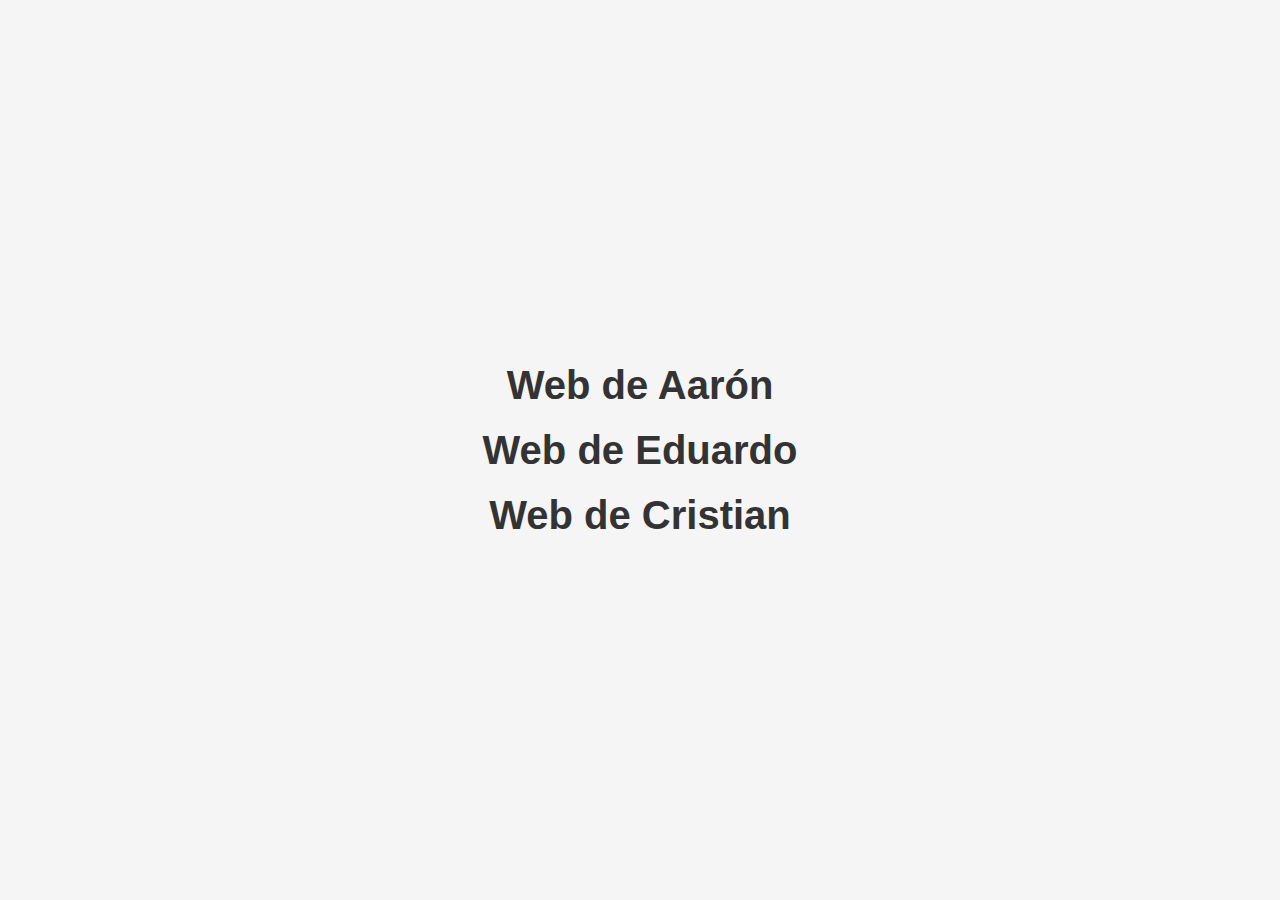
<file: index.html>
<!DOCTYPE html>
<html lang="es">
<head>
    <meta charset="UTF-8">
    <meta name="viewport" content="width=device-width, initial-scale=1.0">
    <title>Títulos Bonitos</title>
    <link rel="stylesheet" href="styles.css">
</head>
<body>
    <div class="title-container">
        <a href="aaron/index.html"class="title-link">Web de Aarón   </a>
        <a href="edu/Web de coches/index.html" class="title-link">Web de Eduardo</a>
        <a href="cristian/index.html" class="title-link">Web de Cristian</a>
    </div>
</body>
</html>
</file>
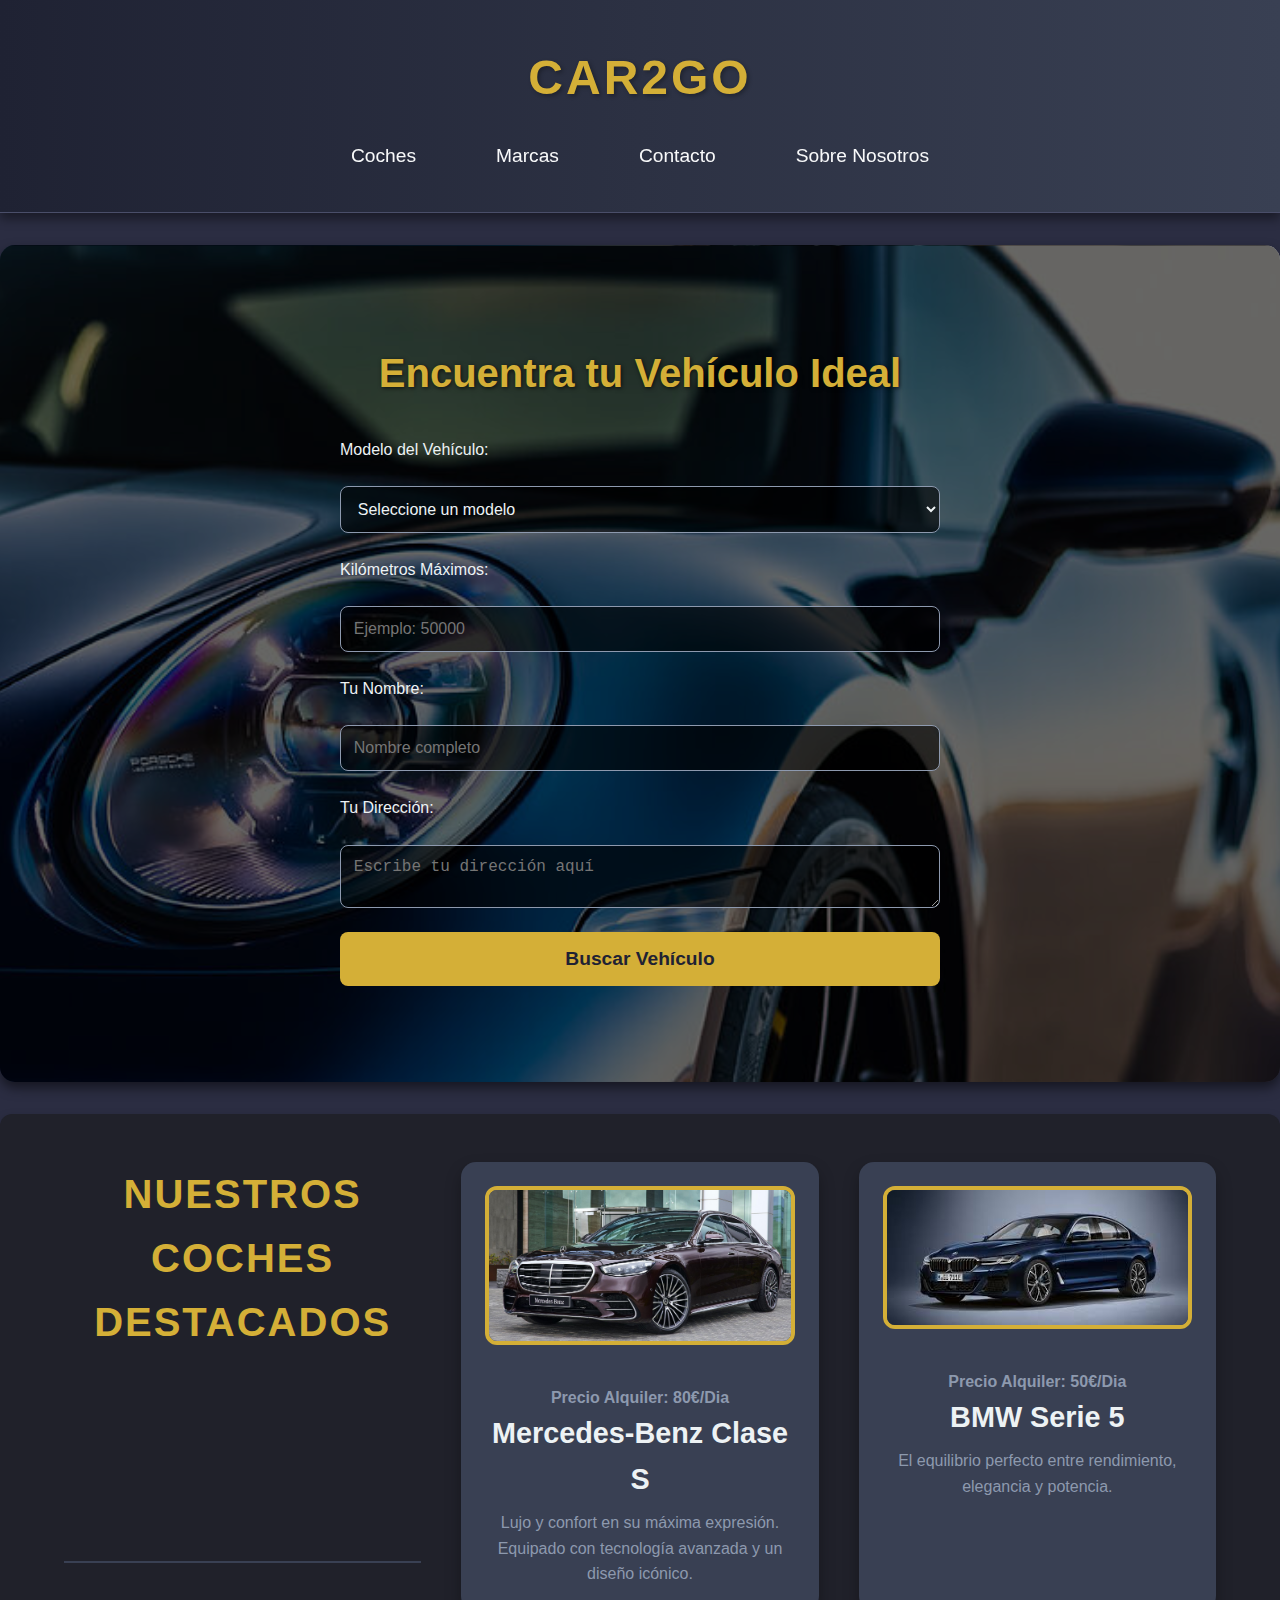
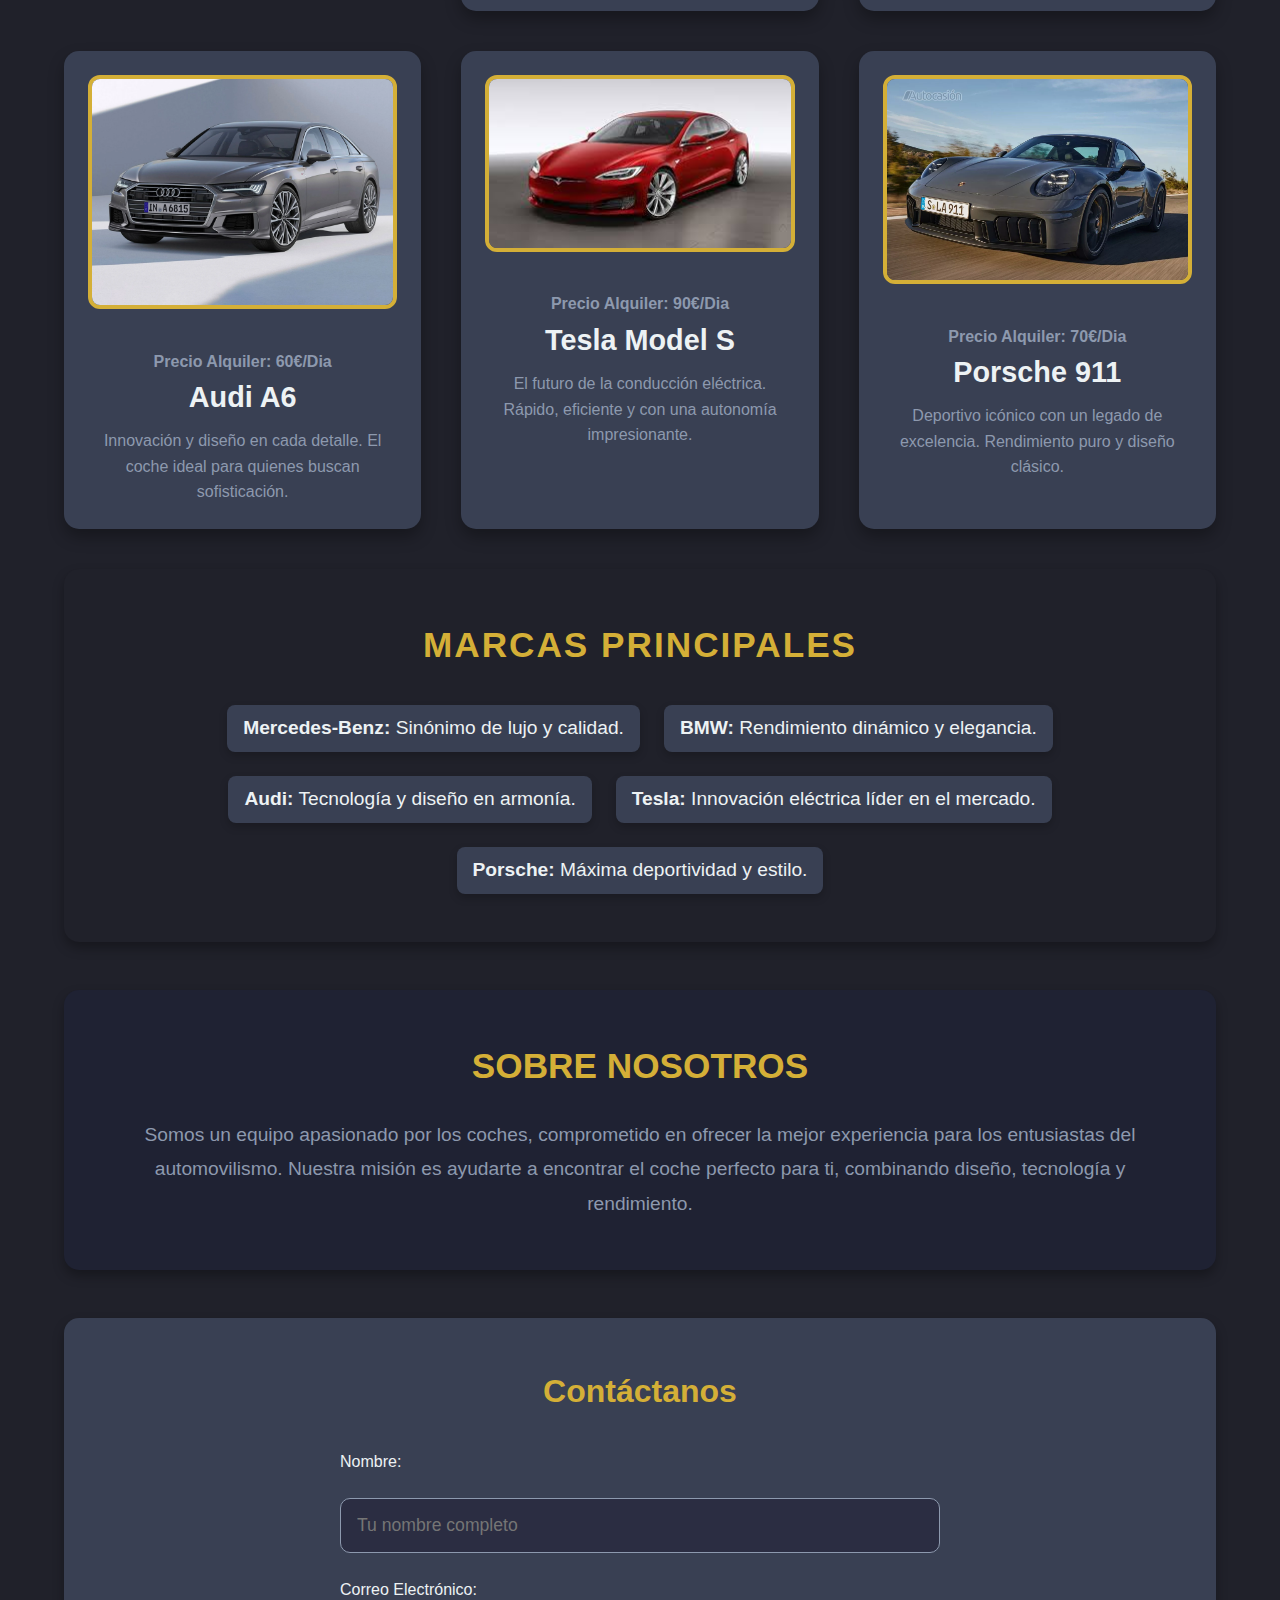
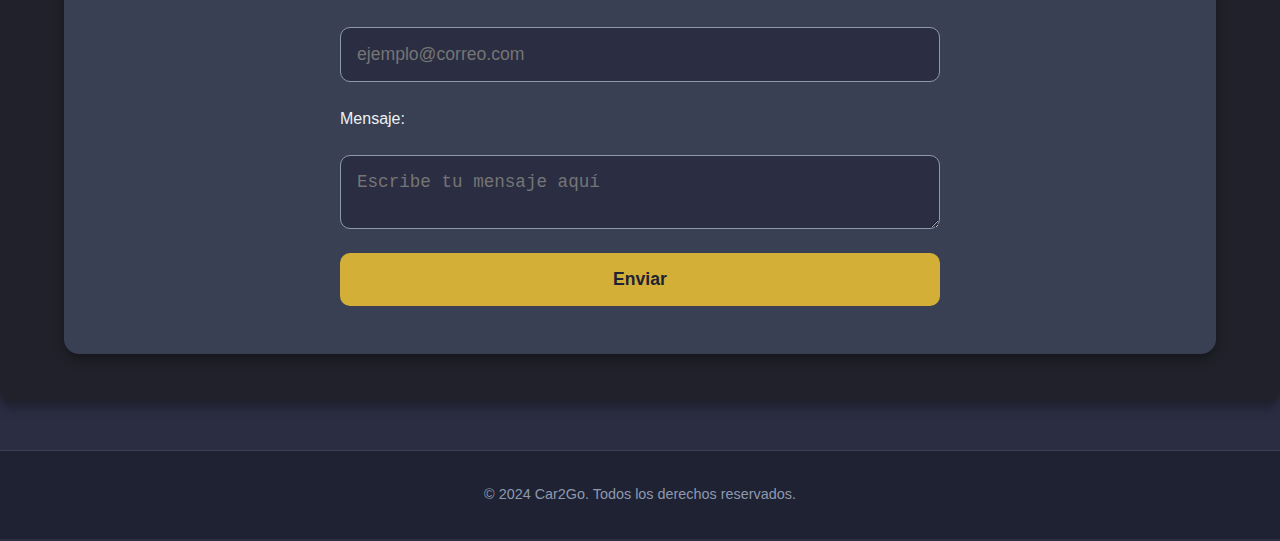
<file: aaron/index.html>
<!DOCTYPE html>
<html lang="es">
<head>
    <meta charset="UTF-8">
    <meta name="viewport" content="width=device-width, initial-scale=1.0">
    <meta name="description" content="Explora nuestra colección de coches destacados, incluyendo marcas como Mercedes, BMW y más. Descubre información detallada y contáctanos para saber más.">
    <title>Car2Go</title>
    <link rel="stylesheet" href="styles.css">

</head>



<body>
    <!-- Cabecera -->
    <header>
        <h1>Car2Go</h1>
        <nav>
            <ul>
                <li><a href="#coches">Coches</a></li>
                <li><a href="#marcas">Marcas</a></li>
                <li><a href="#contacto">Contacto</a></li>
                <li><a href="#sobre-nosotros">Sobre Nosotros</a></li>
            </ul>
        </nav>
    </header>

    <!-- Contenido Principal -->


    <section id="filtro-vehiculos" class="filtro-vehiculos">
        <h2>Encuentra tu Vehículo Ideal</h2>
        <form>
            <label for="modelo">Modelo del Vehículo:</label>
            <select id="modelo" name="modelo" required>
                <option value="" disabled selected>Seleccione un modelo</option>
                <option value="mercedes-benz-clase-s">Mercedes-Benz Clase S</option>
                <option value="bmw-serie-5">BMW Serie 5</option>
                <option value="audi-a6">Audi A6</option>
                <option value="tesla-model-s">Tesla Model S</option>
                <option value="porsche-911">Porsche 911</option>
            </select>
    
            <label for="kilometros">Kilómetros Máximos:</label>
            <input type="number" id="kilometros" name="kilometros" required placeholder="Ejemplo: 50000">
    
            <label for="nombre">Tu Nombre:</label>
            <input type="text" id="nombre" name="nombre" required placeholder="Nombre completo">
    
            <label for="direccion">Tu Dirección:</label>
            <textarea id="direccion" name="direccion" required placeholder="Escribe tu dirección aquí"></textarea>
    
            <button type="submit">Buscar Vehículo</button>
        </form>
    </section>
    










    
    <main>
        <!-- Sección de Coches -->
        <section id="coches" class="coches">
            <h2>Nuestros Coches Destacados</h2>
            <article class="coche">
                <img src="clases.jpg" alt="Mercedes-Benz Clase S">
                <p class="precio">Precio Alquiler: 80€/Dia</p>
                <h3>Mercedes-Benz Clase S</h3>
                <p>Lujo y confort en su máxima expresión. Equipado con tecnología avanzada y un diseño icónico.</p>
            </article>
            <article class="coche">
                <img src="descarga.jpg" alt="BMW Serie 5">
                <p class="precio">Precio Alquiler: 50€/Dia</p>
                <h3>BMW Serie 5</h3>
                <p>El equilibrio perfecto entre rendimiento, elegancia y potencia.</p>
            </article>
            <article class="coche">
                <img src="audia6.jpg" alt="Audi A6">
                <p class="precio">Precio Alquiler: 60€/Dia</p>
                <h3>Audi A6</h3>
                <p>Innovación y diseño en cada detalle. El coche ideal para quienes buscan sofisticación.</p>
            </article>
            <article class="coche">
                <img src="teslass.jpg" alt="Tesla Model S">
                <p class="precio">Precio Alquiler: 90€/Dia</p>
                <h3>Tesla Model S</h3>
                <p>El futuro de la conducción eléctrica. Rápido, eficiente y con una autonomía impresionante.</p>
            </article>
            <article class="coche">
                <img src="porche911.jpg" alt="Porsche 911">
                <p class="precio">Precio Alquiler: 70€/Dia</p>
                <h3>Porsche 911</h3>
                <p>Deportivo icónico con un legado de excelencia. Rendimiento puro y diseño clásico.</p>
            </article>
        </section>

        <!-- Sección de Marcas -->
        <section id="marcas" class="marcas">
            <h2>Marcas Principales</h2>
            <ul>
                <li><strong>Mercedes-Benz:</strong> Sinónimo de lujo y calidad.</li>
                <li><strong>BMW:</strong> Rendimiento dinámico y elegancia.</li>
                <li><strong>Audi:</strong> Tecnología y diseño en armonía.</li>
                <li><strong>Tesla:</strong> Innovación eléctrica líder en el mercado.</li>
                <li><strong>Porsche:</strong> Máxima deportividad y estilo.</li>
            </ul>
        </section>

        <!-- Sección Sobre Nosotros -->
        <section id="sobre-nosotros" class="sobre-nosotros">
            <h2>Sobre Nosotros</h2>
            <p>Somos un equipo apasionado por los coches, comprometido en ofrecer la mejor experiencia para los entusiastas del automovilismo. Nuestra misión es ayudarte a encontrar el coche perfecto para ti, combinando diseño, tecnología y rendimiento.</p>
        </section>

        <!-- Sección de Contacto -->
        <section id="contacto" class="contacto">
            <h2>Contáctanos</h2>
            <form>
                <label for="nombre">Nombre:</label>
                <input type="text" id="nombre" name="nombre" required placeholder="Tu nombre completo">
                
                <label for="email">Correo Electrónico:</label>
                <input type="email" id="email" name="email" required placeholder="ejemplo@correo.com">
                
                <label for="mensaje">Mensaje:</label>
                <textarea id="mensaje" name="mensaje" required placeholder="Escribe tu mensaje aquí"></textarea>
                
                <button type="submit">Enviar</button>
            </form>
        </section>
    </main>

    <!-- Pie de Página -->
    <footer>
        <p>&copy; 2024 Car2Go. Todos los derechos reservados.</p>
    </footer>
</body>
</html>
</file>
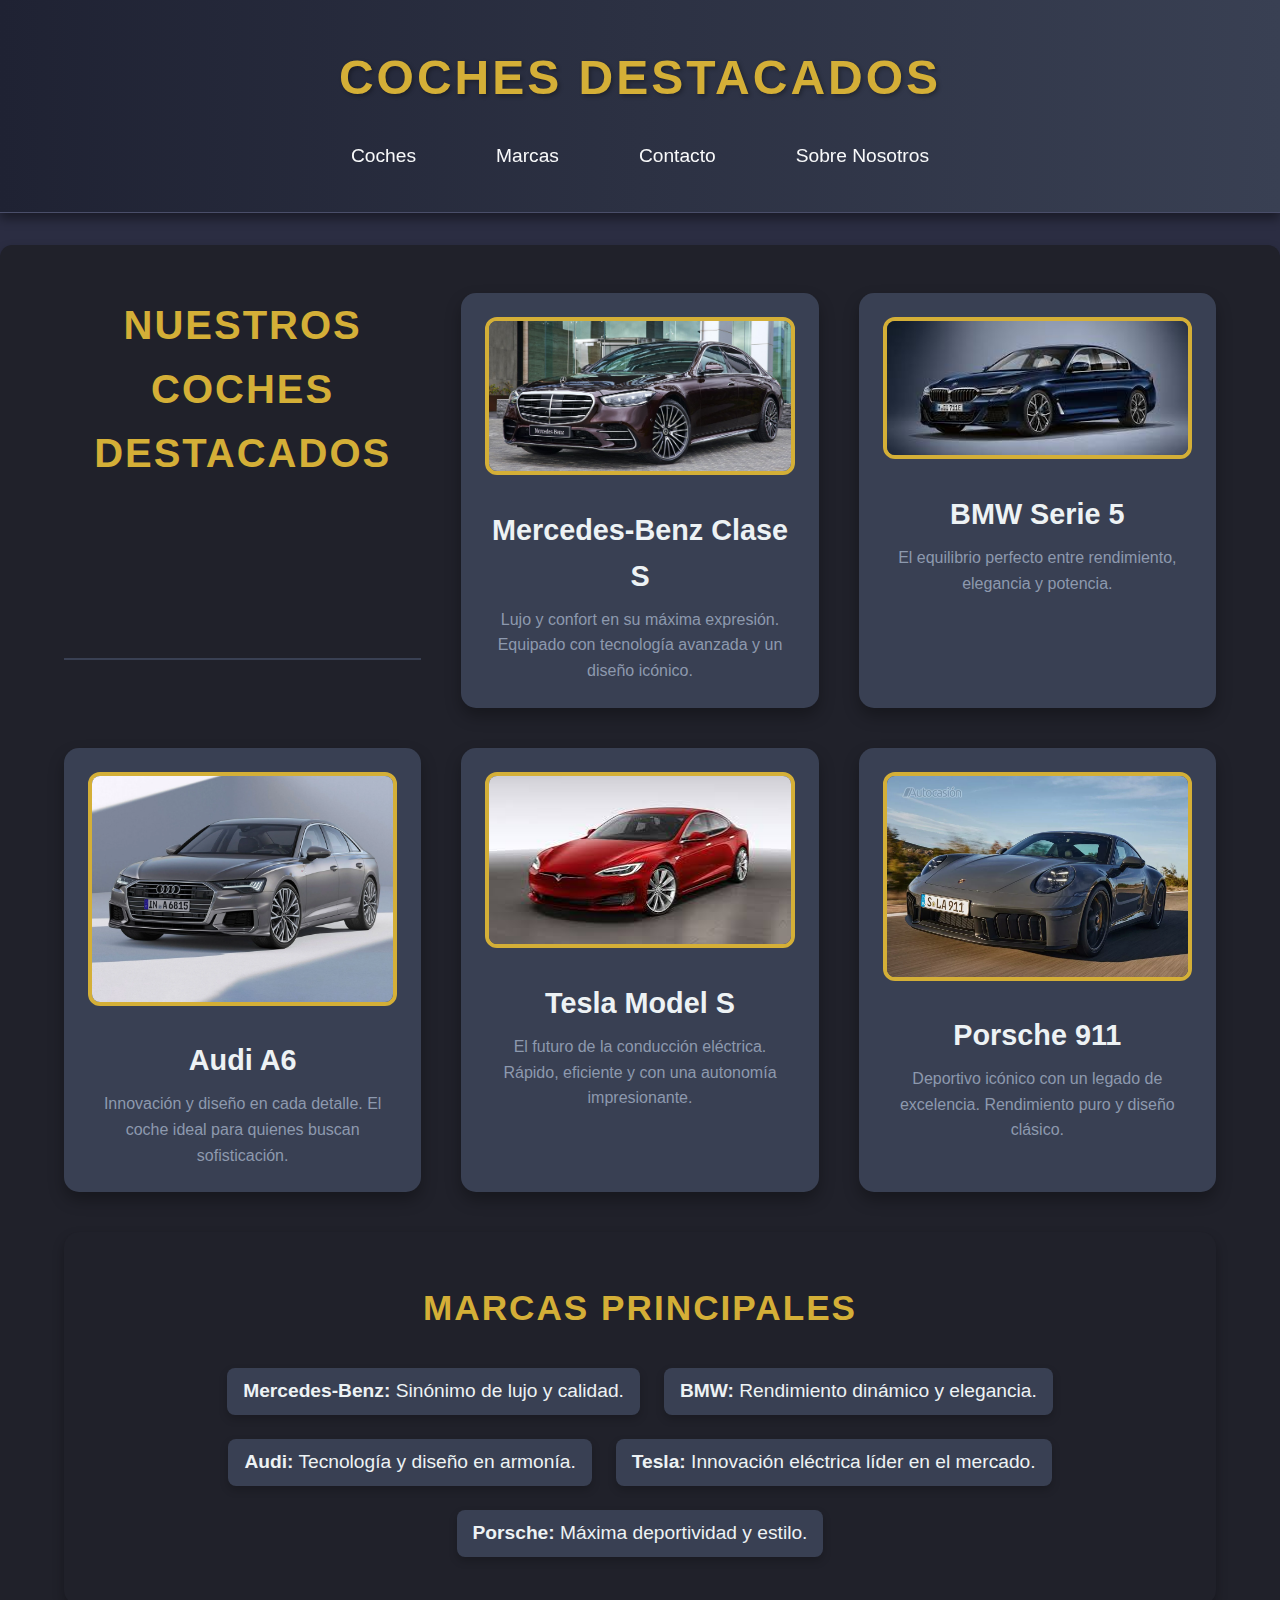
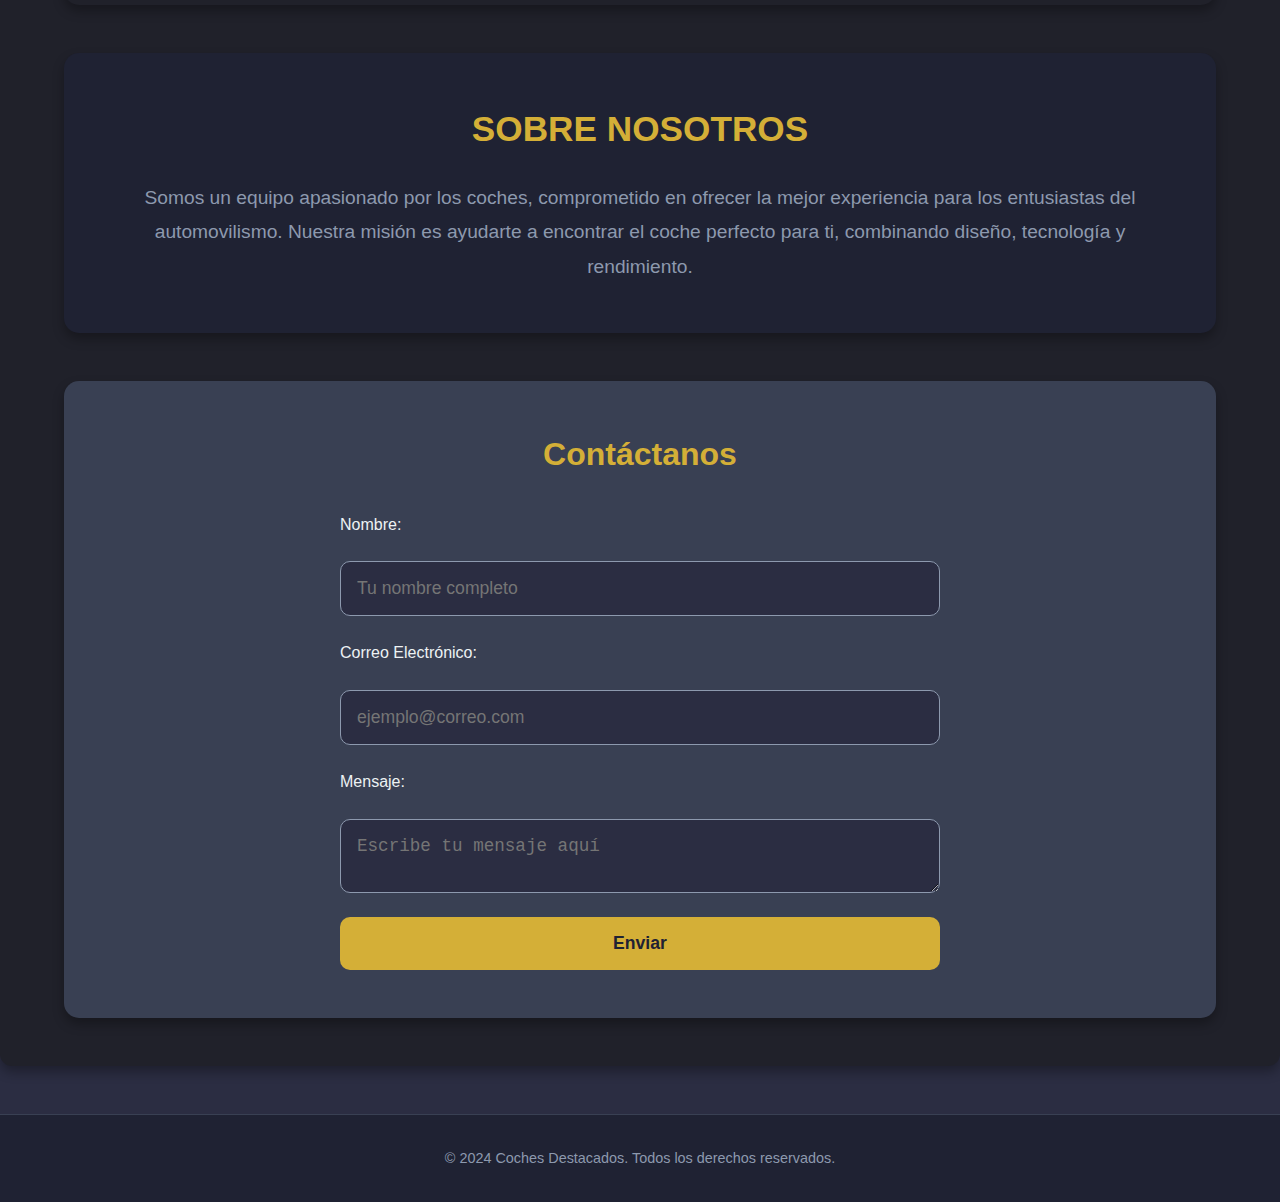
<file: cristian/index.html>
<!DOCTYPE html>
<html lang="es">
<head>
    <meta charset="UTF-8">
    <meta name="viewport" content="width=device-width, initial-scale=1.0">
    <meta name="description" content="Explora nuestra colección de coches destacados, incluyendo marcas como Mercedes, BMW y más. Descubre información detallada y contáctanos para saber más.">
    <title>Coches Destacados</title>
    <link rel="stylesheet" href="styles.css">
    <link rel="preconnect" href="https://fonts.googleapis.com">
    <link href="https://fonts.googleapis.com/css2?family=Roboto:wght@400;500;700&display=swap" rel="stylesheet">
</head>
<body>
    <!-- Cabecera -->
    <header>
        <h1>Coches Destacados</h1>
        <nav>
            <ul>
                <li><a href="#coches">Coches</a></li>
                <li><a href="#marcas">Marcas</a></li>
                <li><a href="#contacto">Contacto</a></li>
                <li><a href="#sobre-nosotros">Sobre Nosotros</a></li>
            </ul>
        </nav>
    </header>

    <!-- Contenido Principal -->
    <main>
        <!-- Sección de Coches -->
        <section id="coches" class="coches">
            <h2>Nuestros Coches Destacados</h2>
            <article class="coche">
                <img src="clases.jpg" alt="Mercedes-Benz Clase S">
                <h3>Mercedes-Benz Clase S</h3>
                <p>Lujo y confort en su máxima expresión. Equipado con tecnología avanzada y un diseño icónico.</p>
            </article>
            <article class="coche">
                <img src="descarga.jpg" alt="BMW Serie 5">
                <h3>BMW Serie 5</h3>
                <p>El equilibrio perfecto entre rendimiento, elegancia y potencia.</p>
            </article>
            <article class="coche">
                <img src="audia6.jpg" alt="Audi A6">
                <h3>Audi A6</h3>
                <p>Innovación y diseño en cada detalle. El coche ideal para quienes buscan sofisticación.</p>
            </article>
            <article class="coche">
                <img src="teslass.jpg" alt="Tesla Model S">
                <h3>Tesla Model S</h3>
                <p>El futuro de la conducción eléctrica. Rápido, eficiente y con una autonomía impresionante.</p>
            </article>
            <article class="coche">
                <img src="porche911.jpg" alt="Porsche 911">
                <h3>Porsche 911</h3>
                <p>Deportivo icónico con un legado de excelencia. Rendimiento puro y diseño clásico.</p>
            </article>
        </section>

        <!-- Sección de Marcas -->
        <section id="marcas" class="marcas">
            <h2>Marcas Principales</h2>
            <ul>
                <li><strong>Mercedes-Benz:</strong> Sinónimo de lujo y calidad.</li>
                <li><strong>BMW:</strong> Rendimiento dinámico y elegancia.</li>
                <li><strong>Audi:</strong> Tecnología y diseño en armonía.</li>
                <li><strong>Tesla:</strong> Innovación eléctrica líder en el mercado.</li>
                <li><strong>Porsche:</strong> Máxima deportividad y estilo.</li>
            </ul>
        </section>

        <!-- Sección Sobre Nosotros -->
        <section id="sobre-nosotros" class="sobre-nosotros">
            <h2>Sobre Nosotros</h2>
            <p>Somos un equipo apasionado por los coches, comprometido en ofrecer la mejor experiencia para los entusiastas del automovilismo. Nuestra misión es ayudarte a encontrar el coche perfecto para ti, combinando diseño, tecnología y rendimiento.</p>
        </section>

        <!-- Sección de Contacto -->
        <section id="contacto" class="contacto">
            <h2>Contáctanos</h2>
            <form>
                <label for="nombre">Nombre:</label>
                <input type="text" id="nombre" name="nombre" required placeholder="Tu nombre completo">
                
                <label for="email">Correo Electrónico:</label>
                <input type="email" id="email" name="email" required placeholder="ejemplo@correo.com">
                
                <label for="mensaje">Mensaje:</label>
                <textarea id="mensaje" name="mensaje" required placeholder="Escribe tu mensaje aquí"></textarea>
                
                <button type="submit">Enviar</button>
            </form>
        </section>
    </main>

    <!-- Pie de Página -->
    <footer>
        <p>&copy; 2024 Coches Destacados. Todos los derechos reservados.</p>
    </footer>
</body>
</html>
</file>
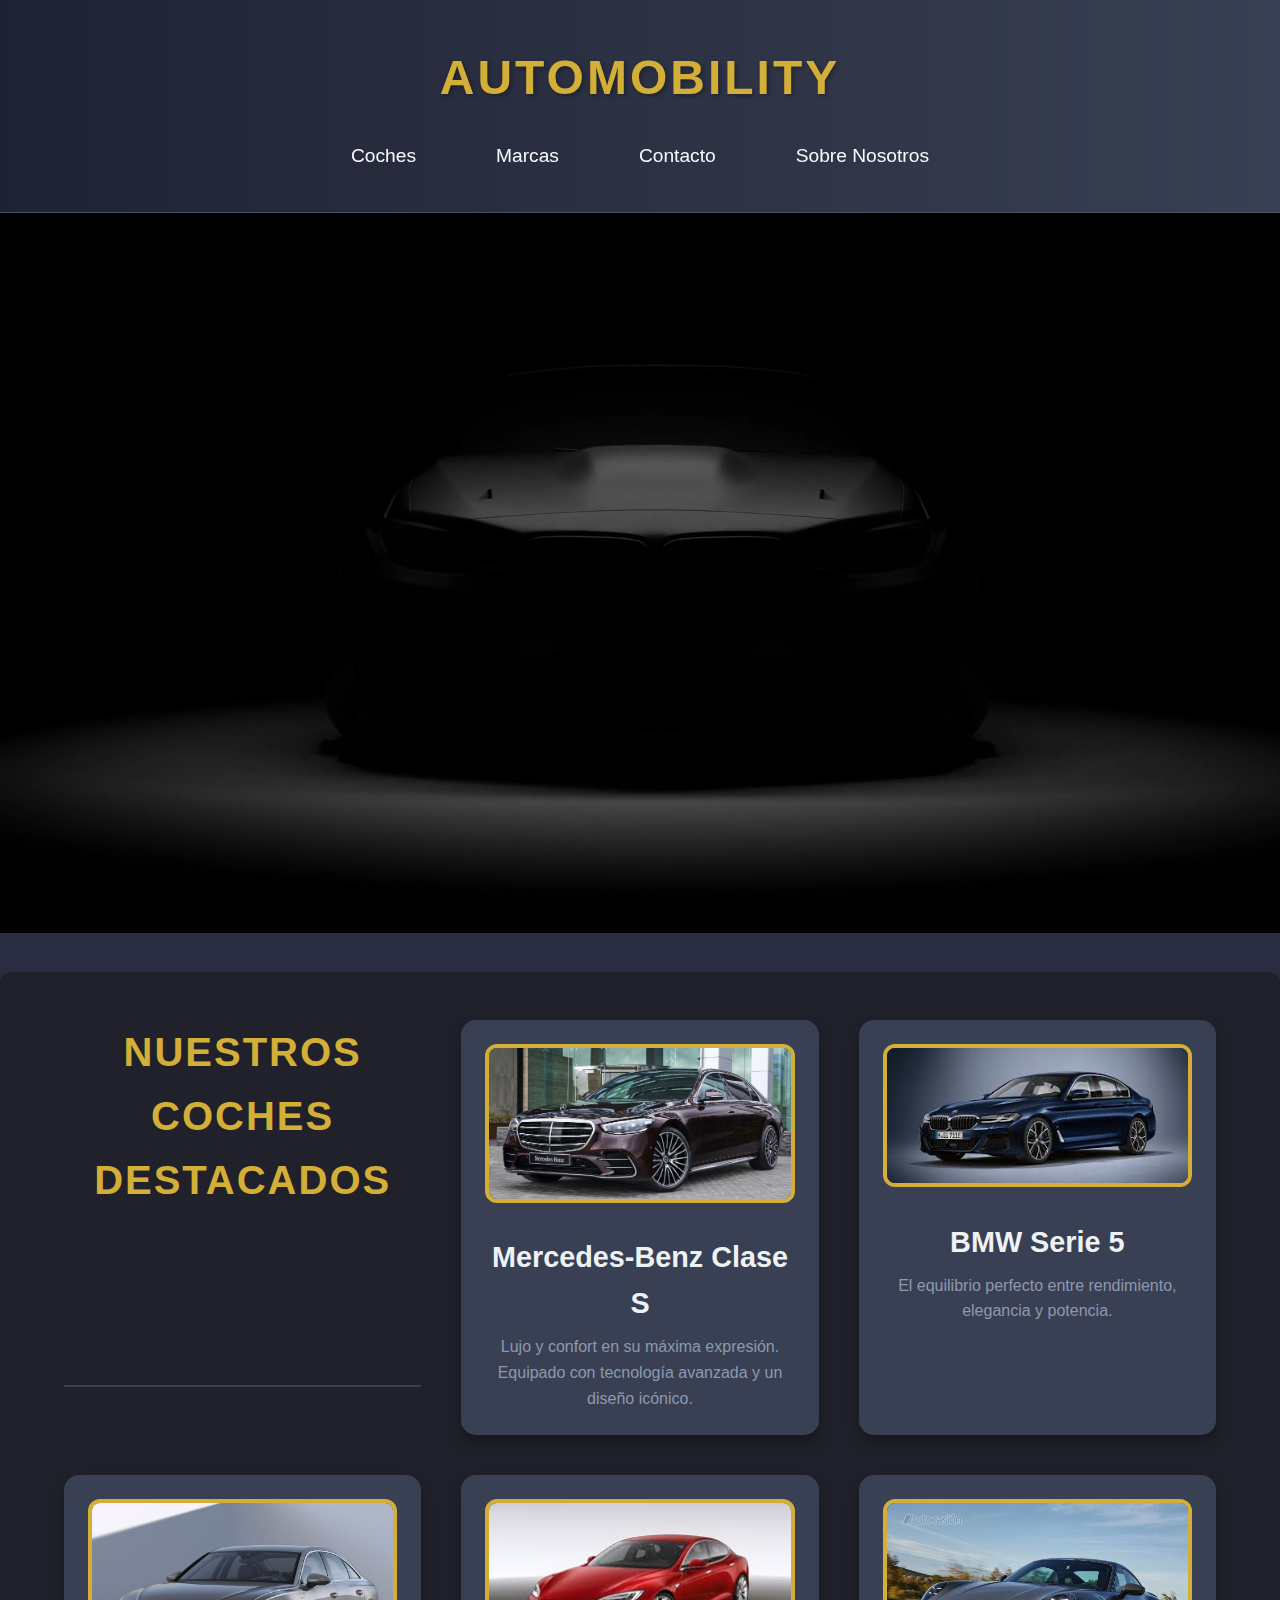
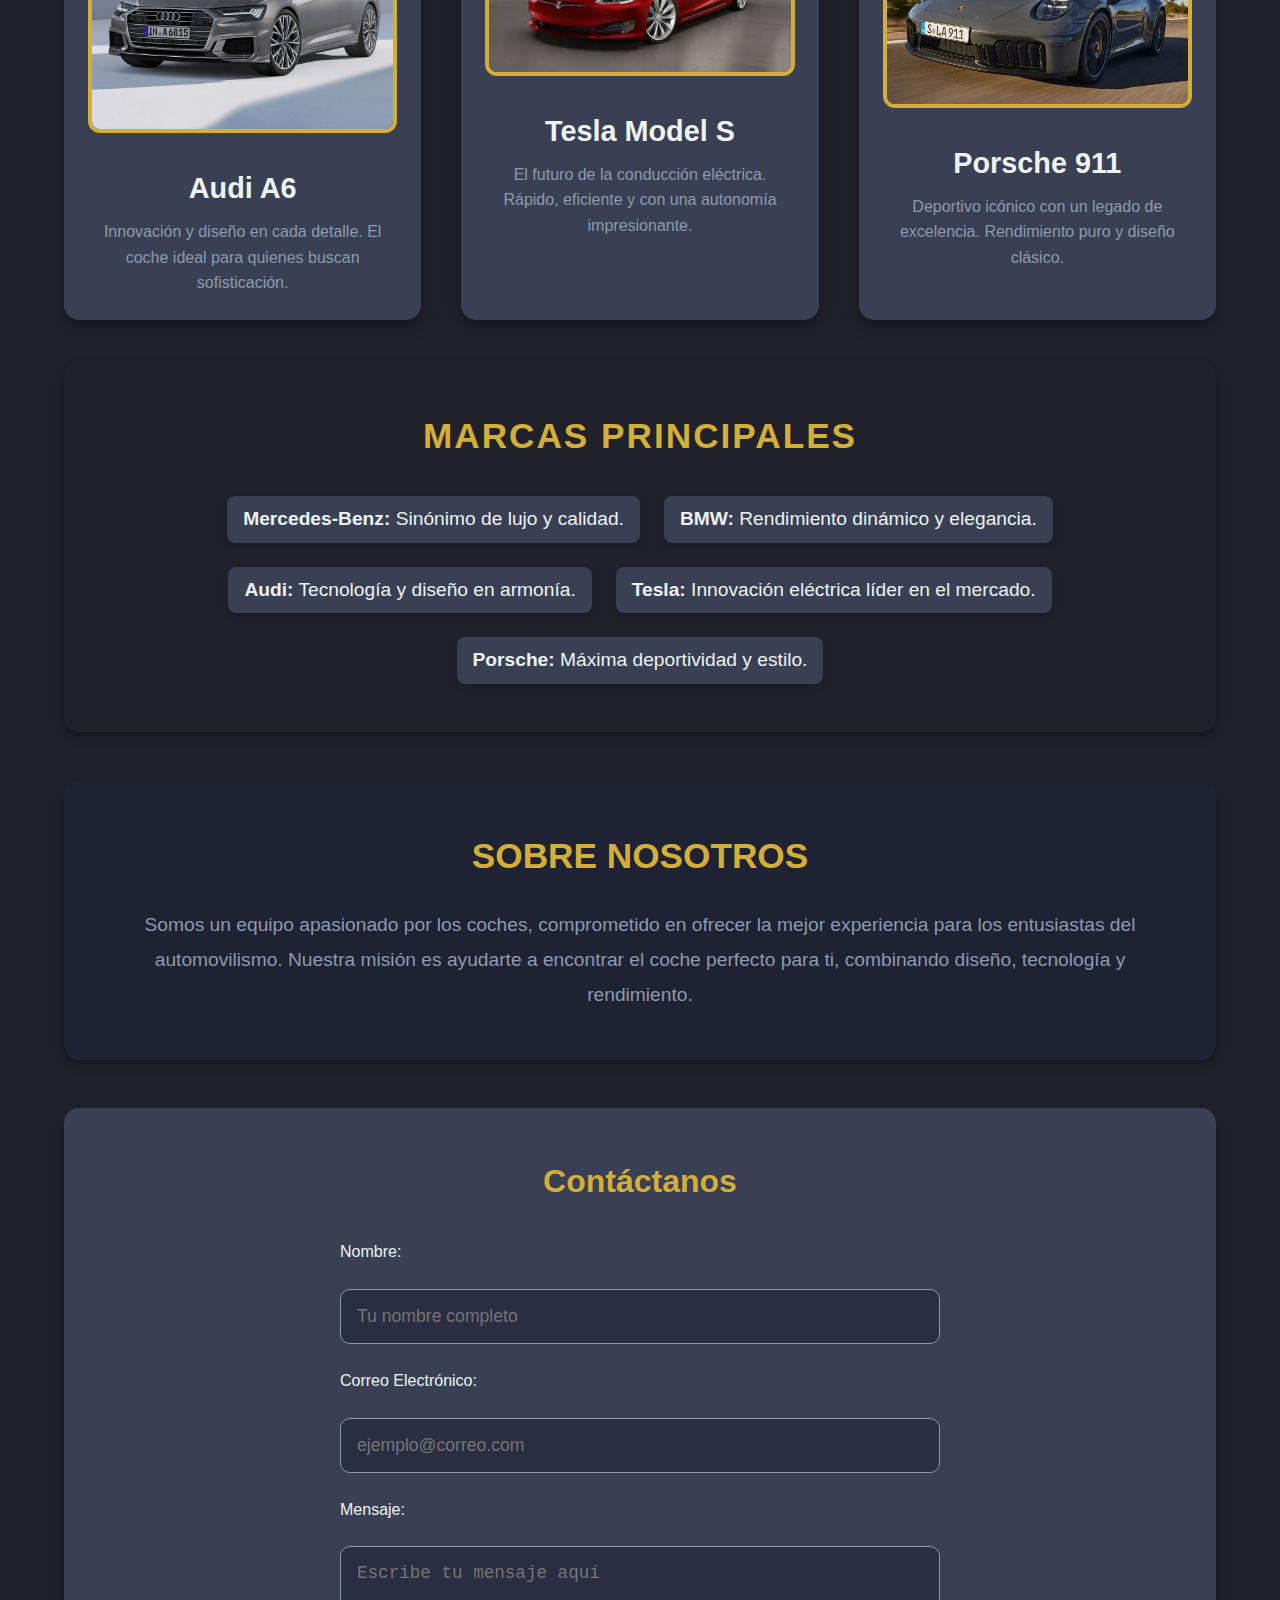
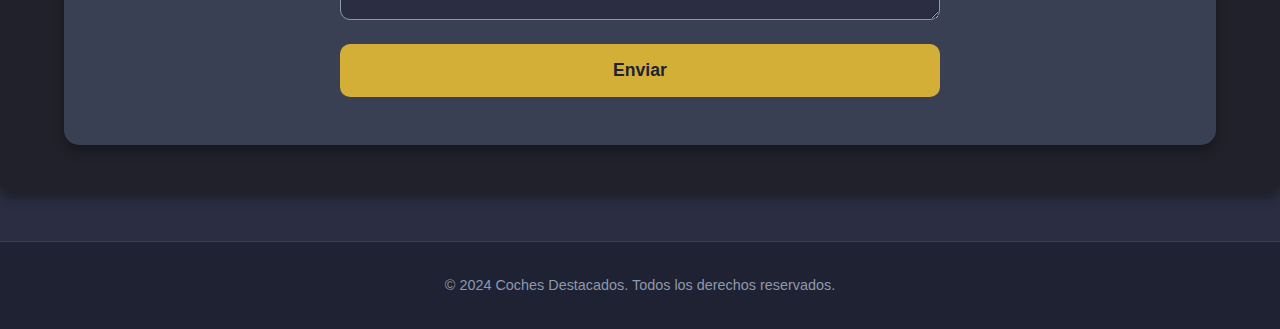
<file: edu/Web de coches/index.html>
<!DOCTYPE html>
<html lang="es">
<head>
    <meta charset="UTF-8">
    <meta name="viewport" content="width=device-width, initial-scale=1.0">
    <meta name="description" content="Explora nuestra colección de coches destacados, incluyendo marcas como Mercedes, BMW y más. Descubre información detallada y contáctanos para saber más.">
    <title>Coches Destacados</title>
    <link rel="stylesheet" href="styles.css">
    <link rel="preconnect" href="https://fonts.googleapis.com">
    <link href="https://fonts.googleapis.com/css2?family=Roboto:wght@400;500;700&display=swap" rel="stylesheet">
</head>
<body>
    <!-- Cabecera -->
    <header>
        <h1>AutoMobility </h1>
        <nav>
            <ul>
                <li><a href="#coches">Coches</a></li>
                <li><a href="#marcas">Marcas</a></li>
                <li><a href="#contacto">Contacto</a></li>
                <li><a href="#sobre-nosotros">Sobre Nosotros</a></li>
            </ul>
        </nav>
    </header>

    <div class="introduce">

        <video width=100% height=auto loop autoplay muted>
            <source src="181536-866999858_small.mp4" type="video/mp4">
        </video>
       
    </div>



    <!-- Contenido Principal -->
    <main>
        <!-- Sección de Coches -->
        <section id="coches" class="coches">
            <h2>Nuestros Coches Destacados</h2>
            <article class="coche">
                <img src="clases.jpg" alt="Mercedes-Benz Clase S">
                <h3>Mercedes-Benz Clase S</h3>
                <p>Lujo y confort en su máxima expresión. Equipado con tecnología avanzada y un diseño icónico.</p>
            </article>
            <article class="coche">
                <img src="descarga.jpg" alt="BMW Serie 5">
                <h3>BMW Serie 5</h3>
                <p>El equilibrio perfecto entre rendimiento, elegancia y potencia.</p>
            </article>
            <article class="coche">
                <img src="audia6.jpg" alt="Audi A6">
                <h3>Audi A6</h3>
                <p>Innovación y diseño en cada detalle. El coche ideal para quienes buscan sofisticación.</p>
            </article>
            <article class="coche">
                <img src="teslass.jpg" alt="Tesla Model S">
                <h3>Tesla Model S</h3>
                <p>El futuro de la conducción eléctrica. Rápido, eficiente y con una autonomía impresionante.</p>
            </article>
            <article class="coche">
                <img src="porche911.jpg" alt="Porsche 911">
                <h3>Porsche 911</h3>
                <p>Deportivo icónico con un legado de excelencia. Rendimiento puro y diseño clásico.</p>
            </article>
        </section>

        <!-- Sección de Marcas -->
        <section id="marcas" class="marcas">
            <h2>Marcas Principales</h2>
            <ul>
                <li><strong>Mercedes-Benz:</strong> Sinónimo de lujo y calidad.</li>
                <li><strong>BMW:</strong> Rendimiento dinámico y elegancia.</li>
                <li><strong>Audi:</strong> Tecnología y diseño en armonía.</li>
                <li><strong>Tesla:</strong> Innovación eléctrica líder en el mercado.</li>
                <li><strong>Porsche:</strong> Máxima deportividad y estilo.</li>
            </ul>
        </section>

        <!-- Sección Sobre Nosotros -->
        <section id="sobre-nosotros" class="sobre-nosotros">
            <h2>Sobre Nosotros</h2>
            <p>Somos un equipo apasionado por los coches, comprometido en ofrecer la mejor experiencia para los entusiastas del automovilismo. Nuestra misión es ayudarte a encontrar el coche perfecto para ti, combinando diseño, tecnología y rendimiento.</p>
        </section>

        <!-- Sección de Contacto -->
        <section id="contacto" class="contacto">
            <h2>Contáctanos</h2>
            <form>
                <label for="nombre">Nombre:</label>
                <input type="text" id="nombre" name="nombre" required placeholder="Tu nombre completo">
                
                <label for="email">Correo Electrónico:</label>
                <input type="email" id="email" name="email" required placeholder="ejemplo@correo.com">
                
                <label for="mensaje">Mensaje:</label>
                <textarea id="mensaje" name="mensaje" required placeholder="Escribe tu mensaje aquí"></textarea>
                
                <button type="submit">Enviar</button>
            </form>
        </section>
    </main>

    <!-- Pie de Página -->
    <footer>
        <p>&copy; 2024 Coches Destacados. Todos los derechos reservados.</p>
    </footer>
</body>
</html>
</file>
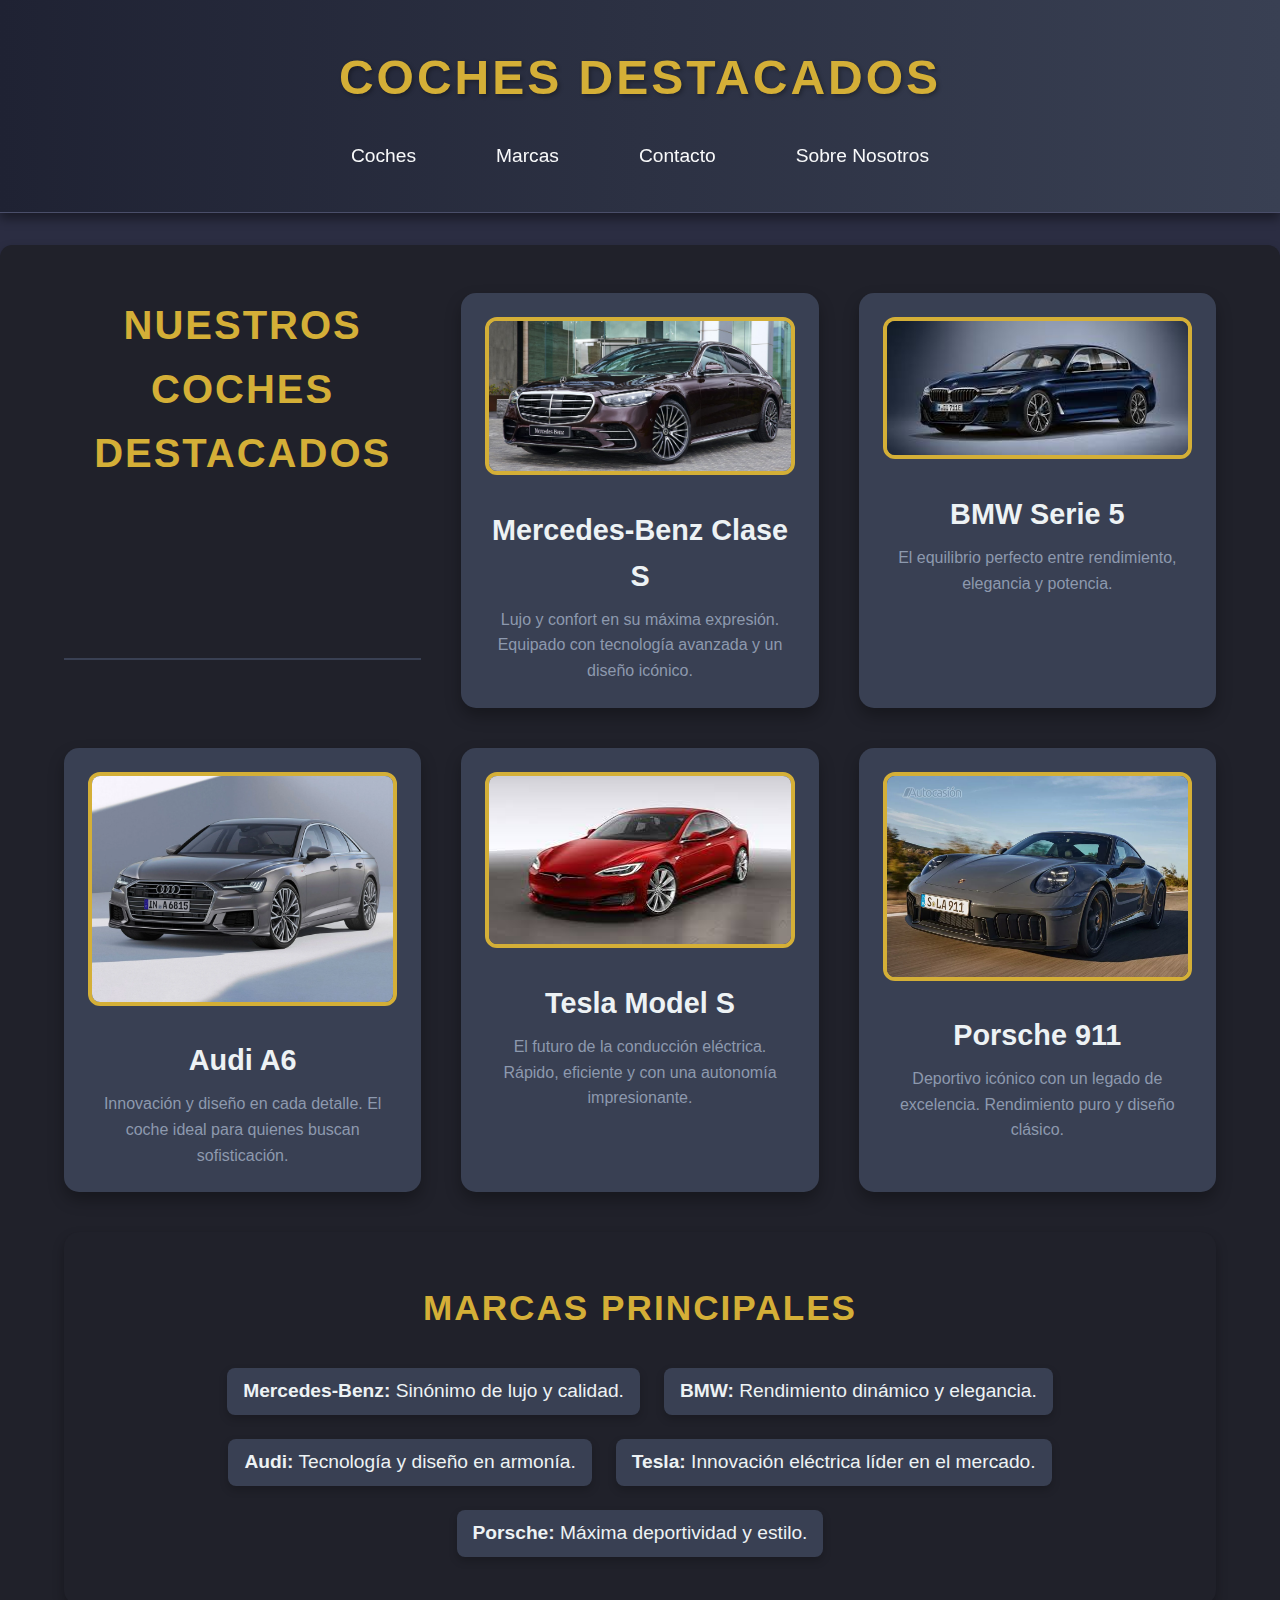
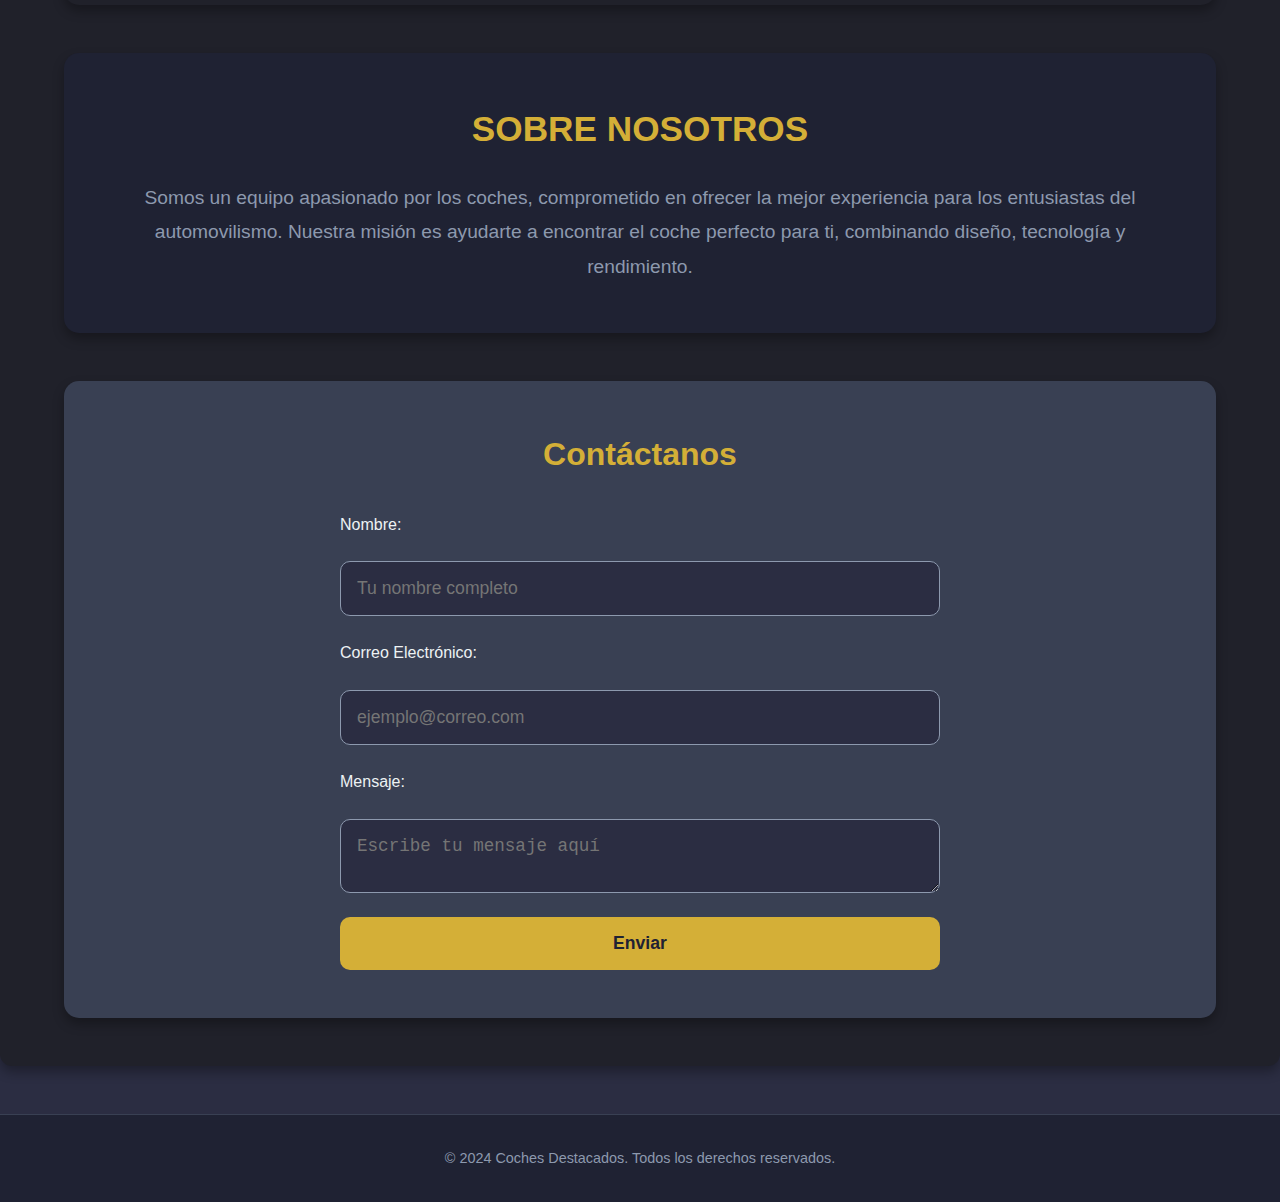
<file: aaron/index3.html>
<!DOCTYPE html>
<html lang="es">
<head>
    <meta charset="UTF-8">
    <meta name="viewport" content="width=device-width, initial-scale=1.0">
    <meta name="description" content="Explora nuestra colección de coches destacados, incluyendo marcas como Mercedes, BMW y más. Descubre información detallada y contáctanos para saber más.">
    <title>Coches Destacados</title>
    <link rel="stylesheet" href="styles3.css">
    <link rel="preconnect" href="https://fonts.googleapis.com">
    <link href="https://fonts.googleapis.com/css2?family=Roboto:wght@400;500;700&display=swap" rel="stylesheet">
</head>
<body>
    <!-- Cabecera -->
    <header>
        <h1>Coches Destacados</h1>
        <nav>
            <ul>
                <li><a href="#coches">Coches</a></li>
                <li><a href="#marcas">Marcas</a></li>
                <li><a href="#contacto">Contacto</a></li>
                <li><a href="#sobre-nosotros">Sobre Nosotros</a></li>
            </ul>
        </nav>
    </header>

    <!-- Contenido Principal -->
    <main>
        <!-- Sección de Coches -->
        <section id="coches" class="coches">
            <h2>Nuestros Coches Destacados</h2>
            <article class="coche">
                <img src="clases.jpg" alt="Mercedes-Benz Clase S">
                <h3>Mercedes-Benz Clase S</h3>
                <p>Lujo y confort en su máxima expresión. Equipado con tecnología avanzada y un diseño icónico.</p>
            </article>
            <article class="coche">
                <img src="descarga.jpg" alt="BMW Serie 5">
                <h3>BMW Serie 5</h3>
                <p>El equilibrio perfecto entre rendimiento, elegancia y potencia.</p>
            </article>
            <article class="coche">
                <img src="audia6.jpg" alt="Audi A6">
                <h3>Audi A6</h3>
                <p>Innovación y diseño en cada detalle. El coche ideal para quienes buscan sofisticación.</p>
            </article>
            <article class="coche">
                <img src="teslass.jpg" alt="Tesla Model S">
                <h3>Tesla Model S</h3>
                <p>El futuro de la conducción eléctrica. Rápido, eficiente y con una autonomía impresionante.</p>
            </article>
            <article class="coche">
                <img src="porche911.jpg" alt="Porsche 911">
                <h3>Porsche 911</h3>
                <p>Deportivo icónico con un legado de excelencia. Rendimiento puro y diseño clásico.</p>
            </article>
        </section>

        <!-- Sección de Marcas -->
        <section id="marcas" class="marcas">
            <h2>Marcas Principales</h2>
            <ul>
                <li><strong>Mercedes-Benz:</strong> Sinónimo de lujo y calidad.</li>
                <li><strong>BMW:</strong> Rendimiento dinámico y elegancia.</li>
                <li><strong>Audi:</strong> Tecnología y diseño en armonía.</li>
                <li><strong>Tesla:</strong> Innovación eléctrica líder en el mercado.</li>
                <li><strong>Porsche:</strong> Máxima deportividad y estilo.</li>
            </ul>
        </section>

        <!-- Sección Sobre Nosotros -->
        <section id="sobre-nosotros" class="sobre-nosotros">
            <h2>Sobre Nosotros</h2>
            <p>Somos un equipo apasionado por los coches, comprometido en ofrecer la mejor experiencia para los entusiastas del automovilismo. Nuestra misión es ayudarte a encontrar el coche perfecto para ti, combinando diseño, tecnología y rendimiento.</p>
        </section>

        <!-- Sección de Contacto -->
        <section id="contacto" class="contacto">
            <h2>Contáctanos</h2>
            <form>
                <label for="nombre">Nombre:</label>
                <input type="text" id="nombre" name="nombre" required placeholder="Tu nombre completo">
                
                <label for="email">Correo Electrónico:</label>
                <input type="email" id="email" name="email" required placeholder="ejemplo@correo.com">
                
                <label for="mensaje">Mensaje:</label>
                <textarea id="mensaje" name="mensaje" required placeholder="Escribe tu mensaje aquí"></textarea>
                
                <button type="submit">Enviar</button>
            </form>
        </section>
    </main>

    <!-- Pie de Página -->
    <footer>
        <p>&copy; 2024 Coches Destacados. Todos los derechos reservados.</p>
    </footer>
</body>
</html>
</file>
<file: styles.css>
/* styles.css */
body {
    font-family: 'Arial', sans-serif;
    background-color: #f5f5f5;
    margin: 0;
    padding: 0;
    display: flex;
    justify-content: center;
    align-items: center;
    height: 100vh;
    text-align: center;
}

.title-container {
    display: flex;
    flex-direction: column;
    gap: 20px;
}

.title-link {
    text-decoration: none;
    color: #333;
    font-size: 2.5rem; /* Tamaño del título */
    font-weight: bold;
    transition: color 0.3s ease, transform 0.3s ease;
}

.title-link:hover {
    color: #0078d7;
    transform: scale(1.1); /* Aumenta ligeramente el tamaño */
    text-shadow: 2px 2px 5px rgba(0, 120, 215, 0.5); /* Añade un efecto de sombra */
}
</file>
<file: aaron/styles.css>
/* Estilo general */
* {
    margin: 0;
    padding: 0;
    box-sizing: border-box;
}

body {
    font-family: 'Poppins', sans-serif; /* Tipografía elegante */
    background-color: #2b2d42; /* Fondo gris oscuro */
    color: #edf2f4; /* Texto claro */
    line-height: 1.6;
    scroll-behavior: smooth;
}

/* Cabecera */
header {
    background: linear-gradient(to right, #1f2233, #394053); /* Gradiente oscuro */
    color: #f8f9fa;
    text-align: center;
    padding: 2.5rem 1rem;
    box-shadow: 0 6px 10px rgba(0, 0, 0, 0.4);
    position: sticky;
    top: 0;
    z-index: 1000;
    border-bottom: 1px solid #4a4e69; /* Línea divisoria sutil */
}

header h1 {
    font-size: 3rem;
    text-transform: uppercase;
    letter-spacing: 3px;
    color: #d4af37; /* Acento dorado */
    text-shadow: 2px 2px 4px rgba(0, 0, 0, 0.3);
    animation: fadeIn 1.5s ease-out;
}

nav ul {
    display: flex;
    justify-content: center;
    list-style: none;
    margin-top: 1.5rem;
}

nav li {
    margin: 0 1.5rem;
}

nav a {
    text-decoration: none;
    color: #f8f9fa;
    font-size: 1.2rem;
    font-weight: 500;
    padding: 0.5rem 1rem;
    border-radius: 8px;
    transition: all 0.3s ease-in-out;
}

nav a:hover {
    background-color: #d4af37; /* Acento dorado */
    color: #1f2233; /* Fondo oscuro */
    box-shadow: 0 4px 8px rgba(0, 0, 0, 0.4);
}

/* Sección General */
main {
    padding: 3rem 5%;
    background-color: #20212a; /* Fondo principal oscuro */
    border-radius: 12px;
    box-shadow: 0 6px 12px rgba(0, 0, 0, 0.3);
    margin: 2rem 0;
}

/* Sección de coches */
.coches h2 {
    text-align: center;
    font-size: 2.5rem;
    color: #d4af37;
    margin-bottom: 3rem;
    text-transform: uppercase;
    letter-spacing: 2px;
    border-bottom: 2px solid #394053; /* Línea decorativa */
    padding-bottom: 0.5rem;
}

.coches {
    display: grid;
    grid-template-columns: repeat(auto-fit, minmax(300px, 1fr));
    gap: 2.5rem;
}

.coche {
    background: #394053; /* Fondo gris acero */
    border-radius: 15px;
    box-shadow: 0 8px 16px rgba(0, 0, 0, 0.3);
    padding: 1.5rem;
    text-align: center;
    transition: transform 0.4s ease-in-out, box-shadow 0.4s ease-in-out;
    overflow: hidden;
}

.coche:hover {
    transform: scale(1.05);
    box-shadow: 0 12px 24px rgba(0, 0, 0, 0.4);
}

.coche img {
    width: 100%;
    height: auto;
    border-radius: 12px;
    margin-bottom: 1.5rem;
    border: 4px solid #d4af37;
    transition: all 0.3s ease-in-out;
}

.coche img:hover {
    filter: brightness(1.2); /* Brillo al pasar el ratón */
}

.coche h3 {
    color: #edf2f4;
    font-size: 1.8rem;
    margin-bottom: 0.5rem;
}

.coche p {
    color: #8d99ae; /* Gris claro */
    font-size: 1rem;
}

/* Sección de marcas */
.marcas {
    background-color: #20212a;
    padding: 3rem;
    border-radius: 15px;
    margin-top: 2.5rem;
    box-shadow: 0 6px 12px rgba(0, 0, 0, 0.3);
}

.marcas h2 {
    text-align: center;
    font-size: 2.2rem;
    color: #d4af37;
    margin-bottom: 2rem;
    text-transform: uppercase;
    letter-spacing: 2px;
}

.marcas ul {
    list-style: none;
    padding: 0;
    display: flex;
    flex-wrap: wrap;
    gap: 1.5rem;
    justify-content: center;
}

.marcas li {
    font-size: 1.2rem;
    padding: 0.5rem 1rem;
    background: #394053;
    color: #edf2f4;
    border-radius: 8px;
    box-shadow: 0 4px 8px rgba(0, 0, 0, 0.2);
    transition: background 0.3s ease-in-out, transform 0.3s ease-in-out;
    text-align: center;
}

.marcas li:hover {
    background: #d4af37;
    color: #20212a;
    transform: scale(1.1);
}

/* Sección sobre nosotros */
.sobre-nosotros {
    background-color: #1f2233;
    padding: 3rem;
    border-radius: 15px;
    margin-top: 3rem;
    text-align: center;
    box-shadow: 0 6px 12px rgba(0, 0, 0, 0.3);
}

.sobre-nosotros h2 {
    font-size: 2.2rem;
    color: #d4af37;
    margin-bottom: 1.5rem;
    text-transform: uppercase;
}

.sobre-nosotros p {
    font-size: 1.2rem;
    color: #8d99ae;
    line-height: 1.8;
}

/* Formulario de contacto */
.contacto {
    background-color: #394053;
    padding: 3rem;
    border-radius: 15px;
    margin-top: 3rem;
    box-shadow: 0 6px 12px rgba(0, 0, 0, 0.3);
}

.contacto h2 {
    text-align: center;
    font-size: 2rem;
    color: #d4af37;
    margin-bottom: 2rem;
}

form {
    display: grid;
    gap: 1.5rem;
    max-width: 600px;
    margin: 0 auto;
}

input, textarea, button {
    font-size: 1.1rem;
    padding: 1rem;
    border: 1px solid #8d99ae;
    border-radius: 10px;
    background-color: #2b2d42;
    color: #edf2f4;
    transition: all 0.3s ease-in-out;
}

input:focus, textarea:focus {
    border-color: #d4af37;
    outline: none;
}

button {
    background: #d4af37;
    color: #1f2233;
    font-size: 1.1rem;
    font-weight: bold;
    cursor: pointer;
    border: none;
    padding: 1rem;
    border-radius: 10px;
    transition: background 0.3s ease-in-out;
}

button:hover {
    background: #b68d2a;
}

/* Pie de página */
footer {
    background: #1f2233;
    color: #8d99ae;
    text-align: center;
    padding: 2rem;
    margin-top: 3rem;
    font-size: 0.9rem;
    border-top: 1px solid #394053;
}

/* Animaciones */
@keyframes fadeIn {
    from {
        opacity: 0;
    }
    to {
        opacity: 1;
    }
}

.precio {
    font-size: 1.2rem;
    color: #d4af37; /* Dorado para destacar */
    font-weight: bold;
    margin-top: 0.5rem;
}
.filtro-vehiculos {
    background-image: url('portada.jpg'); /* Imagen de fondo */
    background-size: cover; /* Que ocupe todo el espacio */
    background-position: center; /* Centrar la imagen */
    color: #edf2f4;
    padding: 6rem 2rem;
    border-radius: 15px;
    margin: 2rem auto;
    text-align: center;
    box-shadow: 0 6px 12px rgba(0, 0, 0, 0.5);
    max-width: 100%; /* Ocupa todo el ancho disponible */
    position: relative;
    overflow: hidden;
}

.filtro-vehiculos:before {
    content: "";
    position: absolute;
    top: 0;
    left: 0;
    width: 100%;
    height: 100%;
    background: rgba(0, 0, 0, 0.6); /* Oscurecimiento para mejorar la legibilidad */
    z-index: 1;
}

.filtro-vehiculos h2, 
.filtro-vehiculos form {
    position: relative;
    z-index: 2;
}

.filtro-vehiculos h2 {
    font-size: 2.5rem;
    color: #d4af37; /* Acento dorado */
    margin-bottom: 2rem;
    text-shadow: 1px 1px 4px rgba(0, 0, 0, 0.7); /* Resaltar texto */
}

.filtro-vehiculos form {
    display: grid;
    gap: 1.5rem;
    text-align: left;
    max-width: 600px;
    margin: 0 auto;
}

.filtro-vehiculos label {
    font-size: 1rem;
    color: #edf2f4;
}

.filtro-vehiculos input, 
.filtro-vehiculos select, 
.filtro-vehiculos textarea {
    font-size: 1rem;
    padding: 0.8rem;
    border: 1px solid #8d99ae;
    border-radius: 8px;
    background-color: rgba(0, 0, 0, 0.6); /* Fondo semi-transparente */
    color: #edf2f4;
    transition: all 0.3s ease-in-out;
}

.filtro-vehiculos input:focus, 
.filtro-vehiculos select:focus, 
.filtro-vehiculos textarea:focus {
    border-color: #d4af37;
    outline: none;
}

.filtro-vehiculos button {
    background-color: #d4af37;
    color: #1f2233;
    font-size: 1.2rem;
    font-weight: bold;
    cursor: pointer;
    padding: 1rem;
    border: none;
    border-radius: 8px;
    transition: background 0.3s ease-in-out;
    text-align: center;
}

.filtro-vehiculos button:hover {
    background-color: #b68d2a;
}
</file>
<file: cristian/styles.css>
/* Estilo general */
* {
    margin: 0;
    padding: 0;
    box-sizing: border-box;
}

body {
    font-family: 'Poppins', sans-serif; /* Tipografía elegante */
    background-color: #2b2d42; /* Fondo gris oscuro */
    color: #edf2f4; /* Texto claro */
    line-height: 1.6;
    scroll-behavior: smooth;
}

/* Cabecera */
header {
    background: linear-gradient(to right, #1f2233, #394053); /* Gradiente oscuro */
    color: #f8f9fa;
    text-align: center;
    padding: 2.5rem 1rem;
    box-shadow: 0 6px 10px rgba(0, 0, 0, 0.4);
    position: sticky;
    top: 0;
    z-index: 1000;
    border-bottom: 1px solid #4a4e69; /* Línea divisoria sutil */
}

header h1 {
    font-size: 3rem;
    text-transform: uppercase;
    letter-spacing: 3px;
    color: #d4af37; /* Acento dorado */
    text-shadow: 2px 2px 4px rgba(0, 0, 0, 0.3);
    animation: fadeIn 1.5s ease-out;
}

nav ul {
    display: flex;
    justify-content: center;
    list-style: none;
    margin-top: 1.5rem;
}

nav li {
    margin: 0 1.5rem;
}

nav a {
    text-decoration: none;
    color: #f8f9fa;
    font-size: 1.2rem;
    font-weight: 500;
    padding: 0.5rem 1rem;
    border-radius: 8px;
    transition: all 0.3s ease-in-out;
}

nav a:hover {
    background-color: #d4af37; /* Acento dorado */
    color: #1f2233; /* Fondo oscuro */
    box-shadow: 0 4px 8px rgba(0, 0, 0, 0.4);
}

/* Sección General */
main {
    padding: 3rem 5%;
    background-color: #20212a; /* Fondo principal oscuro */
    border-radius: 12px;
    box-shadow: 0 6px 12px rgba(0, 0, 0, 0.3);
    margin: 2rem 0;
}

/* Sección de coches */
.coches h2 {
    text-align: center;
    font-size: 2.5rem;
    color: #d4af37;
    margin-bottom: 3rem;
    text-transform: uppercase;
    letter-spacing: 2px;
    border-bottom: 2px solid #394053; /* Línea decorativa */
    padding-bottom: 0.5rem;
}

.coches {
    display: grid;
    grid-template-columns: repeat(auto-fit, minmax(300px, 1fr));
    gap: 2.5rem;
}

.coche {
    background: #394053; /* Fondo gris acero */
    border-radius: 15px;
    box-shadow: 0 8px 16px rgba(0, 0, 0, 0.3);
    padding: 1.5rem;
    text-align: center;
    transition: transform 0.4s ease-in-out, box-shadow 0.4s ease-in-out;
    overflow: hidden;
}

.coche:hover {
    transform: scale(1.05);
    box-shadow: 0 12px 24px rgba(0, 0, 0, 0.4);
}

.coche img {
    width: 100%;
    height: auto;
    border-radius: 12px;
    margin-bottom: 1.5rem;
    border: 4px solid #d4af37;
    transition: all 0.3s ease-in-out;
}

.coche img:hover {
    filter: brightness(1.2); /* Brillo al pasar el ratón */
}

.coche h3 {
    color: #edf2f4;
    font-size: 1.8rem;
    margin-bottom: 0.5rem;
}

.coche p {
    color: #8d99ae; /* Gris claro */
    font-size: 1rem;
}

/* Sección de marcas */
.marcas {
    background-color: #20212a;
    padding: 3rem;
    border-radius: 15px;
    margin-top: 2.5rem;
    box-shadow: 0 6px 12px rgba(0, 0, 0, 0.3);
}

.marcas h2 {
    text-align: center;
    font-size: 2.2rem;
    color: #d4af37;
    margin-bottom: 2rem;
    text-transform: uppercase;
    letter-spacing: 2px;
}

.marcas ul {
    list-style: none;
    padding: 0;
    display: flex;
    flex-wrap: wrap;
    gap: 1.5rem;
    justify-content: center;
}

.marcas li {
    font-size: 1.2rem;
    padding: 0.5rem 1rem;
    background: #394053;
    color: #edf2f4;
    border-radius: 8px;
    box-shadow: 0 4px 8px rgba(0, 0, 0, 0.2);
    transition: background 0.3s ease-in-out, transform 0.3s ease-in-out;
    text-align: center;
}

.marcas li:hover {
    background: #d4af37;
    color: #20212a;
    transform: scale(1.1);
}

/* Sección sobre nosotros */
.sobre-nosotros {
    background-color: #1f2233;
    padding: 3rem;
    border-radius: 15px;
    margin-top: 3rem;
    text-align: center;
    box-shadow: 0 6px 12px rgba(0, 0, 0, 0.3);
}

.sobre-nosotros h2 {
    font-size: 2.2rem;
    color: #d4af37;
    margin-bottom: 1.5rem;
    text-transform: uppercase;
}

.sobre-nosotros p {
    font-size: 1.2rem;
    color: #8d99ae;
    line-height: 1.8;
}

/* Formulario de contacto */
.contacto {
    background-color: #394053;
    padding: 3rem;
    border-radius: 15px;
    margin-top: 3rem;
    box-shadow: 0 6px 12px rgba(0, 0, 0, 0.3);
}

.contacto h2 {
    text-align: center;
    font-size: 2rem;
    color: #d4af37;
    margin-bottom: 2rem;
}

form {
    display: grid;
    gap: 1.5rem;
    max-width: 600px;
    margin: 0 auto;
}

input, textarea, button {
    font-size: 1.1rem;
    padding: 1rem;
    border: 1px solid #8d99ae;
    border-radius: 10px;
    background-color: #2b2d42;
    color: #edf2f4;
    transition: all 0.3s ease-in-out;
}

input:focus, textarea:focus {
    border-color: #d4af37;
    outline: none;
}

button {
    background: #d4af37;
    color: #1f2233;
    font-size: 1.1rem;
    font-weight: bold;
    cursor: pointer;
    border: none;
    padding: 1rem;
    border-radius: 10px;
    transition: background 0.3s ease-in-out;
}

button:hover {
    background: #b68d2a;
}

/* Pie de página */
footer {
    background: #1f2233;
    color: #8d99ae;
    text-align: center;
    padding: 2rem;
    margin-top: 3rem;
    font-size: 0.9rem;
    border-top: 1px solid #394053;
}

/* Animaciones */
@keyframes fadeIn {
    from {
        opacity: 0;
    }
    to {
        opacity: 1;
    }
}
</file>
<file: edu/Web de coches/styles.css>
/* Estilo general */
* {
    margin: 0;
    padding: 0;
    box-sizing: border-box;
}

body {
    font-family: 'Poppins', sans-serif; /* Tipografía elegante */
    background-color: #2b2d42; /* Fondo gris oscuro */
    color: #edf2f4; /* Texto claro */
    line-height: 1.6;
    scroll-behavior: smooth;
}







/* Cabecera */
header {
    background: linear-gradient(to right, #1f2233, #394053); /* Gradiente oscuro */
    color: #f8f9fa;
    text-align: center;
    padding: 2.5rem 1rem;
    box-shadow: 0 6px 10px rgba(0, 0, 0, 0.4);
    position: sticky;
    top: 0;
    z-index: 1000;
    border-bottom: 1px solid #4a4e69; /* Línea divisoria sutil */
}

header h1 {
    font-size: 3rem;
    text-transform: uppercase;
    letter-spacing: 3px;
    color: #d4af37; /* Acento dorado */
    text-shadow: 2px 2px 4px rgba(0, 0, 0, 0.3);
    animation: fadeIn 1.5s ease-out;
}

nav ul {
    display: flex;
    justify-content: center;
    list-style: none;
    margin-top: 1.5rem;
}

nav li {
    margin: 0 1.5rem;
}

nav a {
    text-decoration: none;
    color: #f8f9fa;
    font-size: 1.2rem;
    font-weight: 500;
    padding: 0.5rem 1rem;
    border-radius: 8px;
    transition: all 0.3s ease-in-out;
}

nav a:hover {
    background-color: #d4af37; /* Acento dorado */
    color: #1f2233; /* Fondo oscuro */
    box-shadow: 0 4px 8px rgba(0, 0, 0, 0.4);
}

/* Sección General */
main {
    padding: 3rem 5%;
    background-color: #20212a; /* Fondo principal oscuro */
    border-radius: 12px;
    box-shadow: 0 6px 12px rgba(0, 0, 0, 0.3);
    margin: 2rem 0;
}

/* Sección de coches */
.coches h2 {
    text-align: center;
    font-size: 2.5rem;
    color: #d4af37;
    margin-bottom: 3rem;
    text-transform: uppercase;
    letter-spacing: 2px;
    border-bottom: 2px solid #394053; /* Línea decorativa */
    padding-bottom: 0.5rem;
}

.coches {
    display: grid;
    grid-template-columns: repeat(auto-fit, minmax(300px, 1fr));
    gap: 2.5rem;
}

.coche {
    background: #394053; /* Fondo gris acero */
    border-radius: 15px;
    box-shadow: 0 8px 16px rgba(0, 0, 0, 0.3);
    padding: 1.5rem;
    text-align: center;
    transition: transform 0.4s ease-in-out, box-shadow 0.4s ease-in-out;
    overflow: hidden;
}

.coche:hover {
    transform: scale(1.05);
    box-shadow: 0 12px 24px rgba(0, 0, 0, 0.4);
}

.coche img {
    width: 100%;
    height: auto;
    border-radius: 12px;
    margin-bottom: 1.5rem;
    border: 4px solid #d4af37;
    transition: all 0.3s ease-in-out;
}

.coche img:hover {
    filter: brightness(1.2); /* Brillo al pasar el ratón */
}

.coche h3 {
    color: #edf2f4;
    font-size: 1.8rem;
    margin-bottom: 0.5rem;
}

.coche p {
    color: #8d99ae; /* Gris claro */
    font-size: 1rem;
}

/* Sección de marcas */
.marcas {
    background-color: #20212a;
    padding: 3rem;
    border-radius: 15px;
    margin-top: 2.5rem;
    box-shadow: 0 6px 12px rgba(0, 0, 0, 0.3);
}

.marcas h2 {
    text-align: center;
    font-size: 2.2rem;
    color: #d4af37;
    margin-bottom: 2rem;
    text-transform: uppercase;
    letter-spacing: 2px;
}

.marcas ul {
    list-style: none;
    padding: 0;
    display: flex;
    flex-wrap: wrap;
    gap: 1.5rem;
    justify-content: center;
}

.marcas li {
    font-size: 1.2rem;
    padding: 0.5rem 1rem;
    background: #394053;
    color: #edf2f4;
    border-radius: 8px;
    box-shadow: 0 4px 8px rgba(0, 0, 0, 0.2);
    transition: background 0.3s ease-in-out, transform 0.3s ease-in-out;
    text-align: center;
}

.marcas li:hover {
    background: #d4af37;
    color: #20212a;
    transform: scale(1.1);
}

/* Sección sobre nosotros */
.sobre-nosotros {
    background-color: #1f2233;
    padding: 3rem;
    border-radius: 15px;
    margin-top: 3rem;
    text-align: center;
    box-shadow: 0 6px 12px rgba(0, 0, 0, 0.3);
}

.sobre-nosotros h2 {
    font-size: 2.2rem;
    color: #d4af37;
    margin-bottom: 1.5rem;
    text-transform: uppercase;
}

.sobre-nosotros p {
    font-size: 1.2rem;
    color: #8d99ae;
    line-height: 1.8;
}

/* Formulario de contacto */
.contacto {
    background-color: #394053;
    padding: 3rem;
    border-radius: 15px;
    margin-top: 3rem;
    box-shadow: 0 6px 12px rgba(0, 0, 0, 0.3);
}

.contacto h2 {
    text-align: center;
    font-size: 2rem;
    color: #d4af37;
    margin-bottom: 2rem;
}

form {
    display: grid;
    gap: 1.5rem;
    max-width: 600px;
    margin: 0 auto;
}

input, textarea, button {
    font-size: 1.1rem;
    padding: 1rem;
    border: 1px solid #8d99ae;
    border-radius: 10px;
    background-color: #2b2d42;
    color: #edf2f4;
    transition: all 0.3s ease-in-out;
}

input:focus, textarea:focus {
    border-color: #d4af37;
    outline: none;
}

button {
    background: #d4af37;
    color: #1f2233;
    font-size: 1.1rem;
    font-weight: bold;
    cursor: pointer;
    border: none;
    padding: 1rem;
    border-radius: 10px;
    transition: background 0.3s ease-in-out;
}

button:hover {
    background: #b68d2a;
}

/* Pie de página */
footer {
    background: #1f2233;
    color: #8d99ae;
    text-align: center;
    padding: 2rem;
    margin-top: 3rem;
    font-size: 0.9rem;
    border-top: 1px solid #394053;
}

/* Animaciones */
@keyframes fadeIn {
    from {
        opacity: 0;
    }
    to {
        opacity: 1;
    }
}
</file>
<file: aaron/styles3.css>
/* Estilo general */
* {
    margin: 0;
    padding: 0;
    box-sizing: border-box;
}

body {
    font-family: 'Poppins', sans-serif; /* Tipografía elegante */
    background-color: #2b2d42; /* Fondo gris oscuro */
    color: #edf2f4; /* Texto claro */
    line-height: 1.6;
    scroll-behavior: smooth;
}

/* Cabecera */
header {
    background: linear-gradient(to right, #1f2233, #394053); /* Gradiente oscuro */
    color: #f8f9fa;
    text-align: center;
    padding: 2.5rem 1rem;
    box-shadow: 0 6px 10px rgba(0, 0, 0, 0.4);
    position: sticky;
    top: 0;
    z-index: 1000;
    border-bottom: 1px solid #4a4e69; /* Línea divisoria sutil */
}

header h1 {
    font-size: 3rem;
    text-transform: uppercase;
    letter-spacing: 3px;
    color: #d4af37; /* Acento dorado */
    text-shadow: 2px 2px 4px rgba(0, 0, 0, 0.3);
    animation: fadeIn 1.5s ease-out;
}

nav ul {
    display: flex;
    justify-content: center;
    list-style: none;
    margin-top: 1.5rem;
}

nav li {
    margin: 0 1.5rem;
}

nav a {
    text-decoration: none;
    color: #f8f9fa;
    font-size: 1.2rem;
    font-weight: 500;
    padding: 0.5rem 1rem;
    border-radius: 8px;
    transition: all 0.3s ease-in-out;
}

nav a:hover {
    background-color: #d4af37; /* Acento dorado */
    color: #1f2233; /* Fondo oscuro */
    box-shadow: 0 4px 8px rgba(0, 0, 0, 0.4);
}

/* Sección General */
main {
    padding: 3rem 5%;
    background-color: #20212a; /* Fondo principal oscuro */
    border-radius: 12px;
    box-shadow: 0 6px 12px rgba(0, 0, 0, 0.3);
    margin: 2rem 0;
}

/* Sección de coches */
.coches h2 {
    text-align: center;
    font-size: 2.5rem;
    color: #d4af37;
    margin-bottom: 3rem;
    text-transform: uppercase;
    letter-spacing: 2px;
    border-bottom: 2px solid #394053; /* Línea decorativa */
    padding-bottom: 0.5rem;
}

.coches {
    display: grid;
    grid-template-columns: repeat(auto-fit, minmax(300px, 1fr));
    gap: 2.5rem;
}

.coche {
    background: #394053; /* Fondo gris acero */
    border-radius: 15px;
    box-shadow: 0 8px 16px rgba(0, 0, 0, 0.3);
    padding: 1.5rem;
    text-align: center;
    transition: transform 0.4s ease-in-out, box-shadow 0.4s ease-in-out;
    overflow: hidden;
}

.coche:hover {
    transform: scale(1.05);
    box-shadow: 0 12px 24px rgba(0, 0, 0, 0.4);
}

.coche img {
    width: 100%;
    height: auto;
    border-radius: 12px;
    margin-bottom: 1.5rem;
    border: 4px solid #d4af37;
    transition: all 0.3s ease-in-out;
}

.coche img:hover {
    filter: brightness(1.2); /* Brillo al pasar el ratón */
}

.coche h3 {
    color: #edf2f4;
    font-size: 1.8rem;
    margin-bottom: 0.5rem;
}

.coche p {
    color: #8d99ae; /* Gris claro */
    font-size: 1rem;
}

/* Sección de marcas */
.marcas {
    background-color: #20212a;
    padding: 3rem;
    border-radius: 15px;
    margin-top: 2.5rem;
    box-shadow: 0 6px 12px rgba(0, 0, 0, 0.3);
}

.marcas h2 {
    text-align: center;
    font-size: 2.2rem;
    color: #d4af37;
    margin-bottom: 2rem;
    text-transform: uppercase;
    letter-spacing: 2px;
}

.marcas ul {
    list-style: none;
    padding: 0;
    display: flex;
    flex-wrap: wrap;
    gap: 1.5rem;
    justify-content: center;
}

.marcas li {
    font-size: 1.2rem;
    padding: 0.5rem 1rem;
    background: #394053;
    color: #edf2f4;
    border-radius: 8px;
    box-shadow: 0 4px 8px rgba(0, 0, 0, 0.2);
    transition: background 0.3s ease-in-out, transform 0.3s ease-in-out;
    text-align: center;
}

.marcas li:hover {
    background: #d4af37;
    color: #20212a;
    transform: scale(1.1);
}

/* Sección sobre nosotros */
.sobre-nosotros {
    background-color: #1f2233;
    padding: 3rem;
    border-radius: 15px;
    margin-top: 3rem;
    text-align: center;
    box-shadow: 0 6px 12px rgba(0, 0, 0, 0.3);
}

.sobre-nosotros h2 {
    font-size: 2.2rem;
    color: #d4af37;
    margin-bottom: 1.5rem;
    text-transform: uppercase;
}

.sobre-nosotros p {
    font-size: 1.2rem;
    color: #8d99ae;
    line-height: 1.8;
}

/* Formulario de contacto */
.contacto {
    background-color: #394053;
    padding: 3rem;
    border-radius: 15px;
    margin-top: 3rem;
    box-shadow: 0 6px 12px rgba(0, 0, 0, 0.3);
}

.contacto h2 {
    text-align: center;
    font-size: 2rem;
    color: #d4af37;
    margin-bottom: 2rem;
}

form {
    display: grid;
    gap: 1.5rem;
    max-width: 600px;
    margin: 0 auto;
}

input, textarea, button {
    font-size: 1.1rem;
    padding: 1rem;
    border: 1px solid #8d99ae;
    border-radius: 10px;
    background-color: #2b2d42;
    color: #edf2f4;
    transition: all 0.3s ease-in-out;
}

input:focus, textarea:focus {
    border-color: #d4af37;
    outline: none;
}

button {
    background: #d4af37;
    color: #1f2233;
    font-size: 1.1rem;
    font-weight: bold;
    cursor: pointer;
    border: none;
    padding: 1rem;
    border-radius: 10px;
    transition: background 0.3s ease-in-out;
}

button:hover {
    background: #b68d2a;
}

/* Pie de página */
footer {
    background: #1f2233;
    color: #8d99ae;
    text-align: center;
    padding: 2rem;
    margin-top: 3rem;
    font-size: 0.9rem;
    border-top: 1px solid #394053;
}

/* Animaciones */
@keyframes fadeIn {
    from {
        opacity: 0;
    }
    to {
        opacity: 1;
    }
}
</file>
